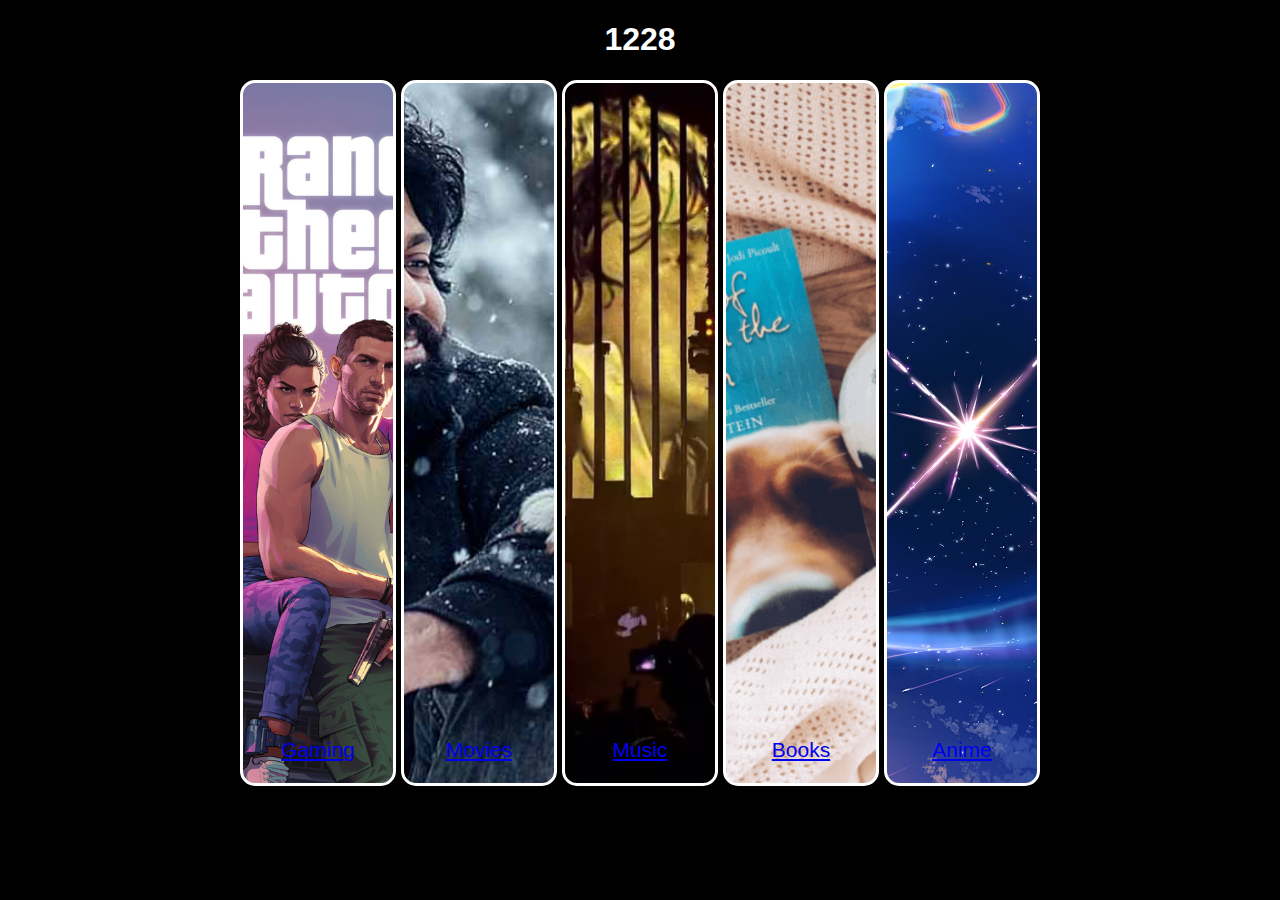
<file: index.html>
<!DOCTYPE html>
<html lang="en">
<head>
    <link rel="website icon" type="png" href="/icons8-space-50.png">
    <link rel="stylesheet" href="index.css">
    <meta charset="UTF-8">
    <meta name="viewport" content="width=device-width, initial-scale=1.0">
    <title>1228</title>
    <link rel="stylesheet" href="https://cdnjs.cloudflare.com/ajax/libs/font-awesome/6.5.2/css/all.min.css" integrity="sha512-SnH5WK+bZxgPHs44uWIX+LLJAJ9/2PkPKZ5QiAj6Ta86w+fsb2TkcmfRyVX3pBnMFcV7oQPJkl9QevSCWr3W6A==" crossorigin="anonymous" referrerpolicy="no-referrer" />
</head>
<body alink="white" vlink="white">
    <h1>1228</h1>
    <div class="m">
        <div class="in1">
         <a href="game.html"><p><i class="fa-solid fa-gamepad"></i>Gaming</p> </a>
        </div>
        <div class="in2">
        <a href="movies.html"><P><i class="fa-solid fa-video"></i>Movies</P></a>
        </div>
        <div class="in3">
         <a href="song.html"> <p><i class="fa-solid fa-sliders"></i>Music</p></a>
        </div>
        <div class="in4">
           <a href="books.html"> <p ><i class="fa-solid fa-bookmark"></i>Books</p></a>
        </div>
        <div class="in5">
           <a href="anime.html"> <p ><i class="fa-solid fa-meteor"></i>Anime</p></a>
        </div>
    </div>
</body>
</html>
</file>
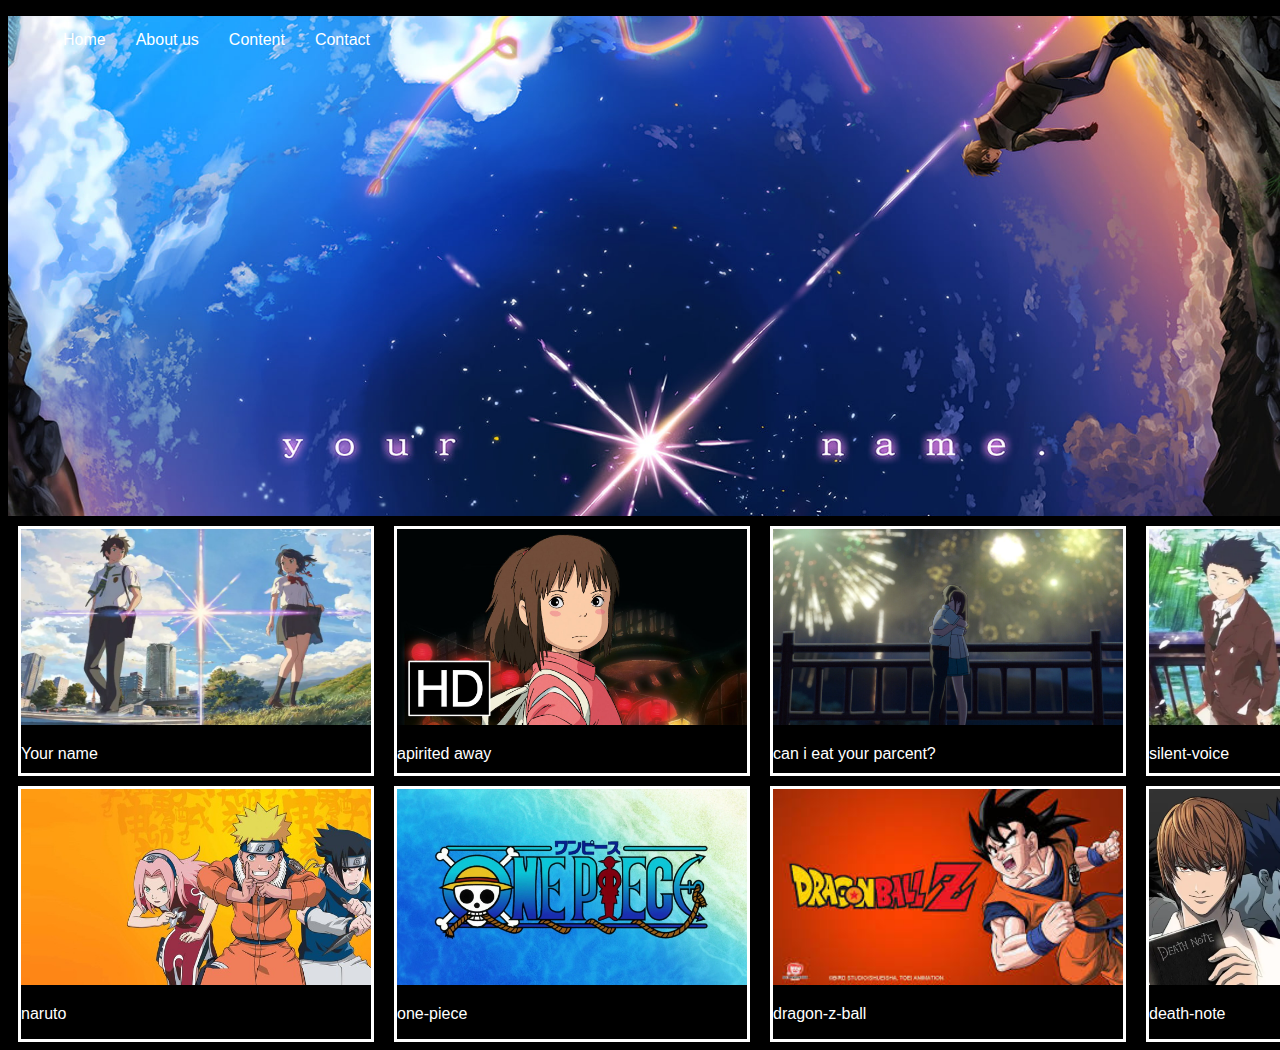
<file: anime.html>
<!DOCTYPE html>
<html lang="en">
<head>
    <link rel="website" type="png" href="/icons8-meteor-50.png">
    <link rel="stylesheet" href="anime.css">
    <meta charset="UTF-8">
    <meta name="viewport" content="width=device-width, initial-scale=1.0">
    <title>anime</title>
</head>
<body>
    <div class="m">
        <nav class="navbar">
            <ul>
                <li><a href="index.html">Home</a></li>
                <li><a href="#">About us</a></li>
                <li><a href="#">Content</a></li>
                <li><a href="#">Contact</a></li>
            </ul>
        </nav>
    </div>
    <div class="r1">
        <div class="e1">
     <img src="your-name.webp" width="350px" height="196px"><br><P>Your name</P>
     </div>
     <div class="e2"><img src="spirited-away.jpg" width="350px" height="196px"><p>apirited away</p></div>
     <div class="e3"><img src="cieyp.jpg" width="350px" height="196px"><p>can i eat your parcent?</p></div>
     <div class="e4"><img src="silent-voice.webp" width="350px" height="196px"><p>silent-voice</p></div>
    </div>
    <div class="r2">
        <div class="f1"><img src="naruto.jpeg" width="350px" height="196px"><p>naruto</p></div>
        <div class="f2"><img src="one-piece.webp" width="350px" height="196px"><p>one-piece</p></div>
        <div class="f3"><img src="dragon-z-ball.jpeg" width="350px" height="196px"><p>dragon-z-ball</p></div>
        <div class="f4"><img src="death-note.webp" width="350px" height="196px"><p>death-note</p></div>
    </div>
</body>
</html>
</file>
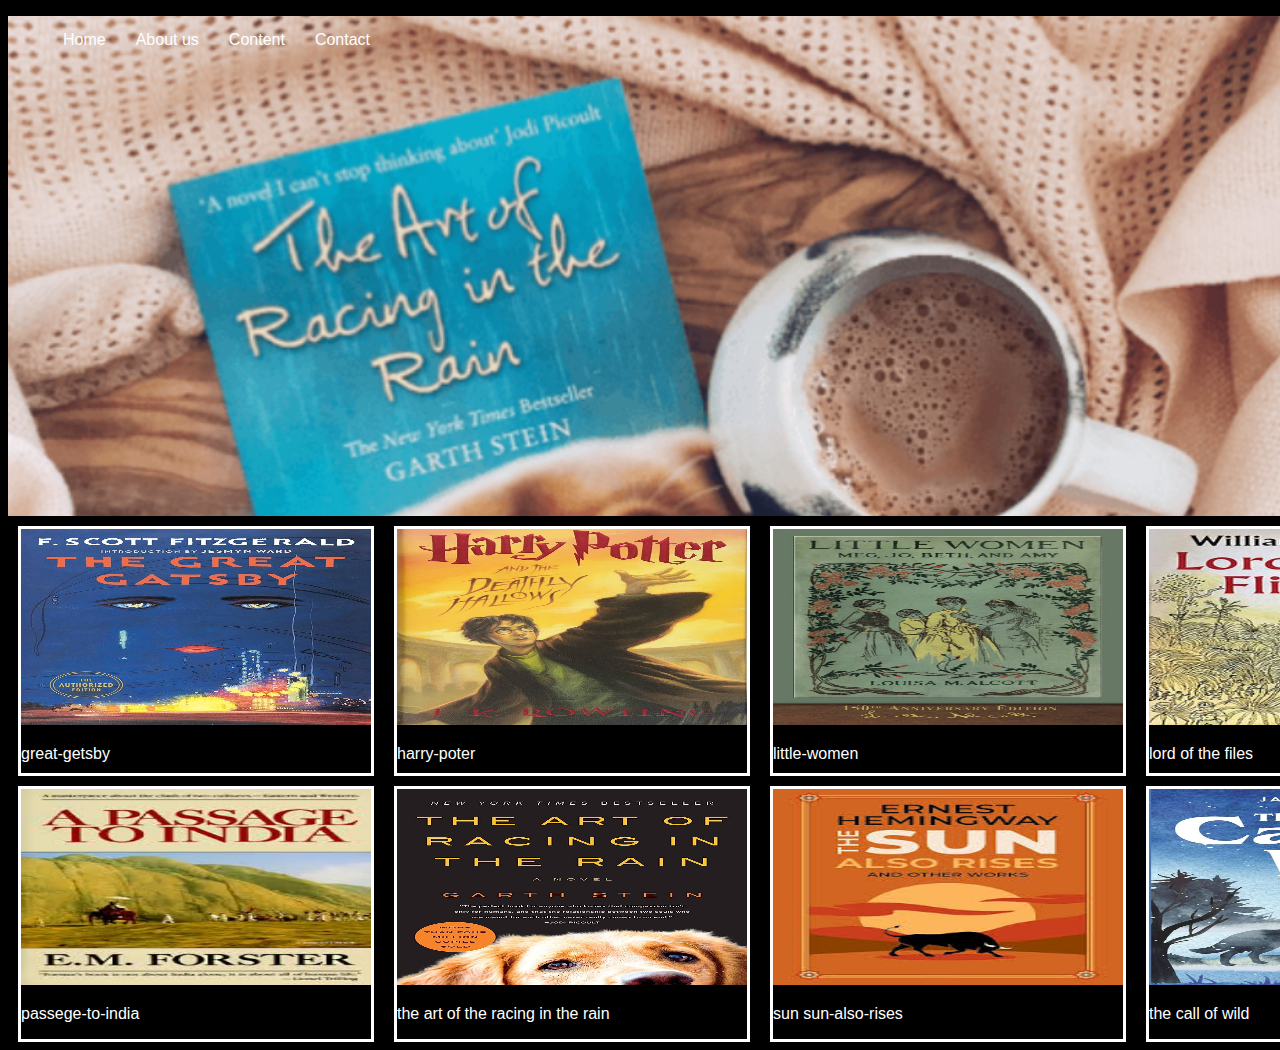
<file: books.html>
<!DOCTYPE html>
<html lang="en">
<head>
    <link rel="website icon" type="png" href="/icons8-books-50.png">
    <link rel="stylesheet" href="books.css">
    <meta charset="UTF-8">
    <meta name="viewport" content="width=device-width, initial-scale=1.0">
    <title>game</title>
</head>
<body>
    <div class="m">
        <nav class="navbar">
            <ul>
                <li><a href="index.html">Home</a></li>
                <li><a href="#">About us</a></li>
                <li><a href="#">Content</a></li>
                <li><a href="#">Contact</a></li>
            </ul>
        </nav>
    </div>
    <div class="r1">
        <div class="e1">
     <img src="great-getsby.jpg" width="350px" height="196px"><br><P>great-getsby</P>
     </div>
     <div class="e2"><img src="harry-poter.jpg" width="350px" height="196px"><p>harry-poter</p></div>
     <div class="e3"><img src="little-women.jpg" width="350px" height="196px"><p>little-women</p></div>
     <div class="e4"><img src="LordOfTheFliesBookCover.jpg" width="350px" height="196px"><p>lord of the files</p></div>
    </div>
    <div class="r2">
        <div class="f1"><img src="passege-to-india.jpeg" width="350px" height="196px"><p>passege-to-india</p></div>
        <div class="f2"><img src="taorir.jpg" width="350px" height="196px"><p>the art of the racing in the rain</p></div>
        <div class="f3"><img src="sun-also-rises.jpeg" width="350px" height="196px"><p>sun sun-also-rises</p></div>
        <div class="f4"><img src="the call of wolf.jpg" width="350px" height="196px"><p>the call of wild</p></div>
    </div>
</body>
</html>
</file>
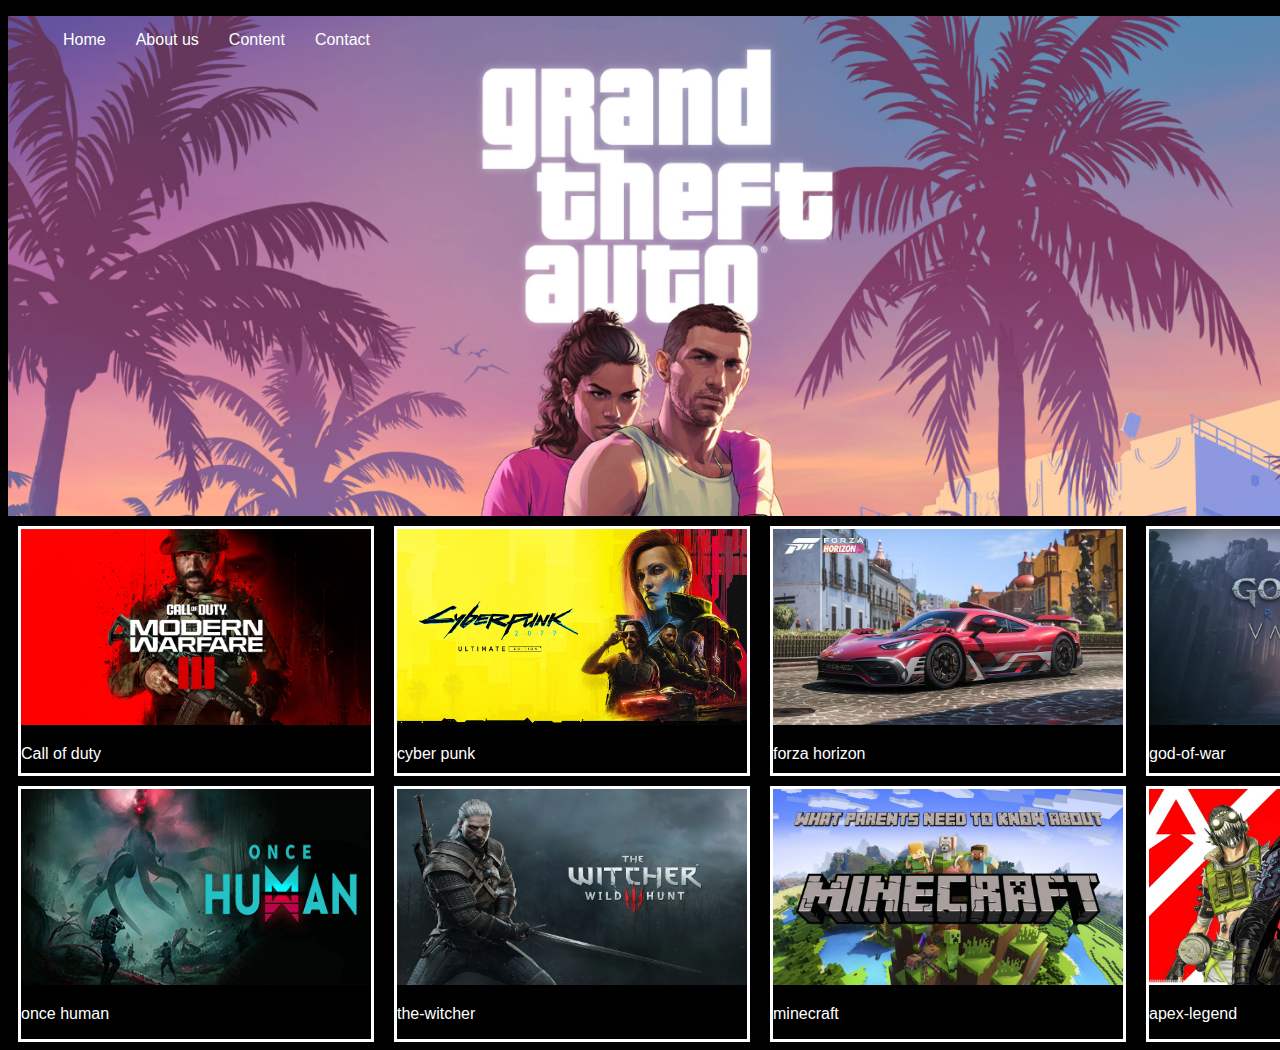
<file: game.html>
<!DOCTYPE html>
<html lang="en">
<head>
    <link rel="website icon" type="png" href="/icons8-game-50.png">
    <link rel="stylesheet" href="game.css">
    <meta charset="UTF-8">
    <meta name="viewport" content="width=device-width, initial-scale=1.0">
    <title>game</title>
</head>
<body>
    <div class="m">
        <nav class="navbar">
            <ul>
                <li><a href="index.html">Home</a></li>
                <li><a href="#">About us</a></li>
                <li><a href="#">Content</a></li>
                <li><a href="#">Contact</a></li>
            </ul>
        </nav>
    </div>
    <div class="r1">
        <div class="e1">
     <img src="cod.jpg" width="350px" height="196px"><br><P>Call of duty</P>
     </div>
     <div class="e2"><img src="cyber-punk.jpg" width="350px" height="196px"><p>cyber punk</p></div>
     <div class="e3"><img src="forza.jpg" width="350px" height="196px"><p>forza horizon</p></div>
     <div class="e4"><img src="god-of-war.jpeg" width="350px" height="196px"><p>god-of-war</p></div>
    </div>
    <div class="r2">
        <div class="f1"><img src="once-human.jpg" width="350px" height="196px"><p>once human</p></div>
        <div class="f2"><img src="the-witcher.jpg" width="350px" height="196px"><p>the-witcher</p></div>
        <div class="f3"><img src="minecraft.jpg" width="350px" height="196px"><p>minecraft</p></div>
        <div class="f4"><img src="apex-legen.jpg" width="350px" height="196px"><p>apex-legend</p></div>
    </div>
</body>
</html>
</file>
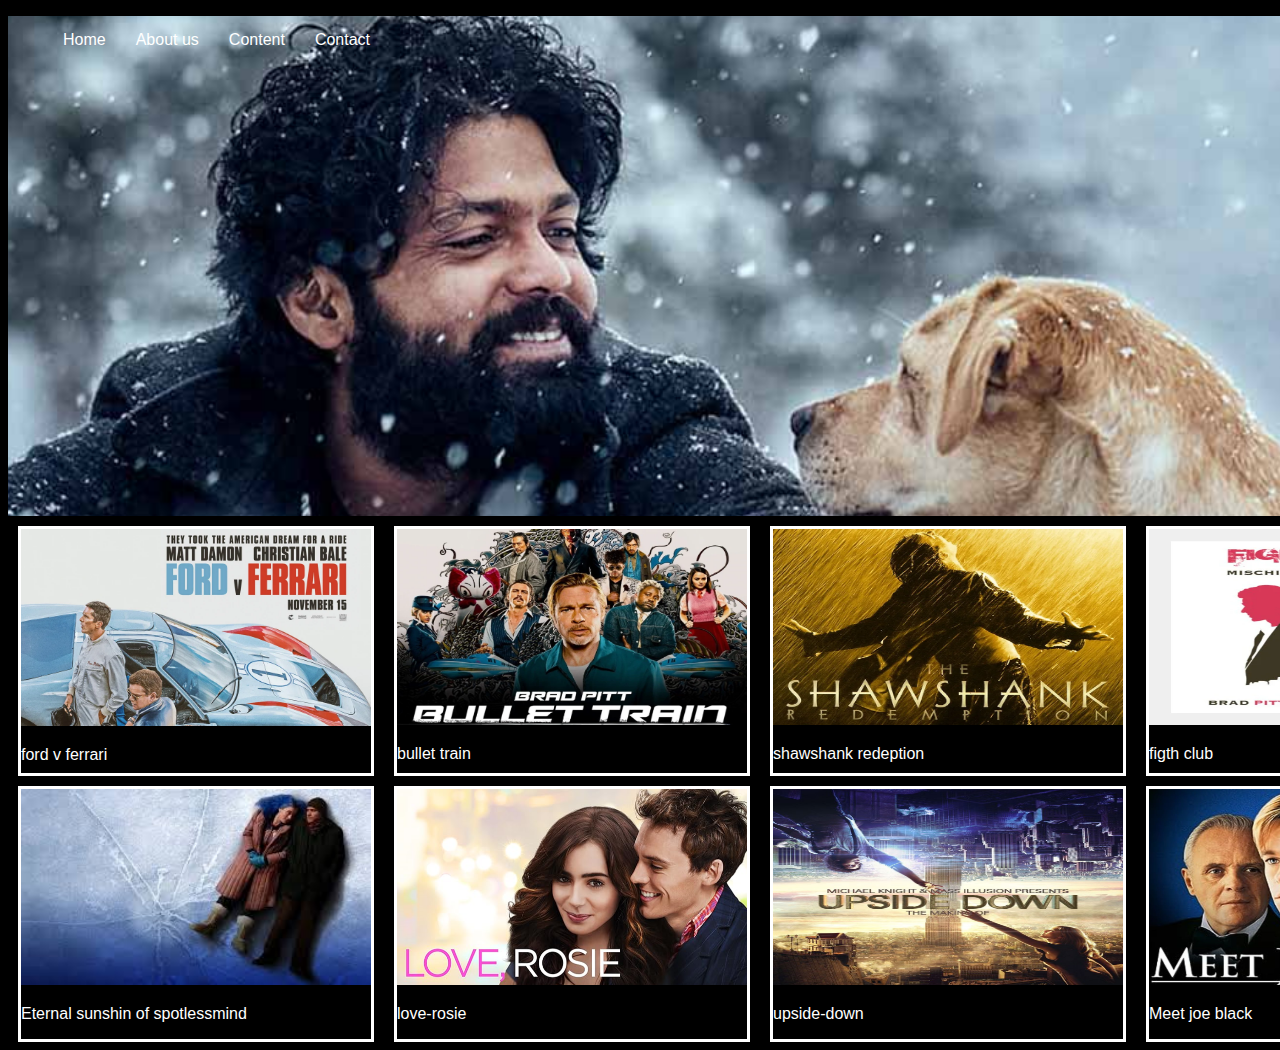
<file: movies.html>
<!DOCTYPE html>
<html lang="en">
<head>
    <link rel="website icon" type="png" href="/icons8-movies-50.png">
    <link rel="stylesheet" href="movies.css">
    <meta charset="UTF-8">
    <meta name="viewport" content="width=device-width, initial-scale=1.0">
    <title>movies</title>
</head>
<body>
    <div class="m">
        <nav class="navbar">
            <ul>
                <li><a href="index.html">Home</a></li>
                <li><a href="#">About us</a></li>
                <li><a href="#">Content</a></li>
                <li><a href="#">Contact</a></li>
            </ul>
        </nav>
    </div>
    <div class="r1">
        <div class="e1">
     <img src="ford-v-ferrari.webp" width="350px"><br><P>ford v ferrari</P>
     </div>
     <div class="e2"><img src="bullet train.webp" width="350px" height="196px"><p>bullet train</p></div>
     <div class="e3"><img src="shawshank.webp" width="350px" height="196px"><p>shawshank redeption</p></div>
     <div class="e4"><img src="fight club.webp" width="350px" height="196px"><p>figth club</p></div>
    </div>
    <div class="r2">
        <div class="f1"><img src="esosm.jpeg" width="350px" height="196px"><p>Eternal sunshin of spotlessmind</p></div>
        <div class="f2"><img src="love-rosie.png" width="350px" height="196px"><p>love-rosie</p></div>
        <div class="f3"><img src="upside-down.jpg" width="350px" height="196px"><p>upside-down</p></div>
        <div class="f4"><img src="meet-joe-black.png" width="350px" height="196px"><p>Meet joe black</p></div>
    </div>
</body>
</html>
</file>
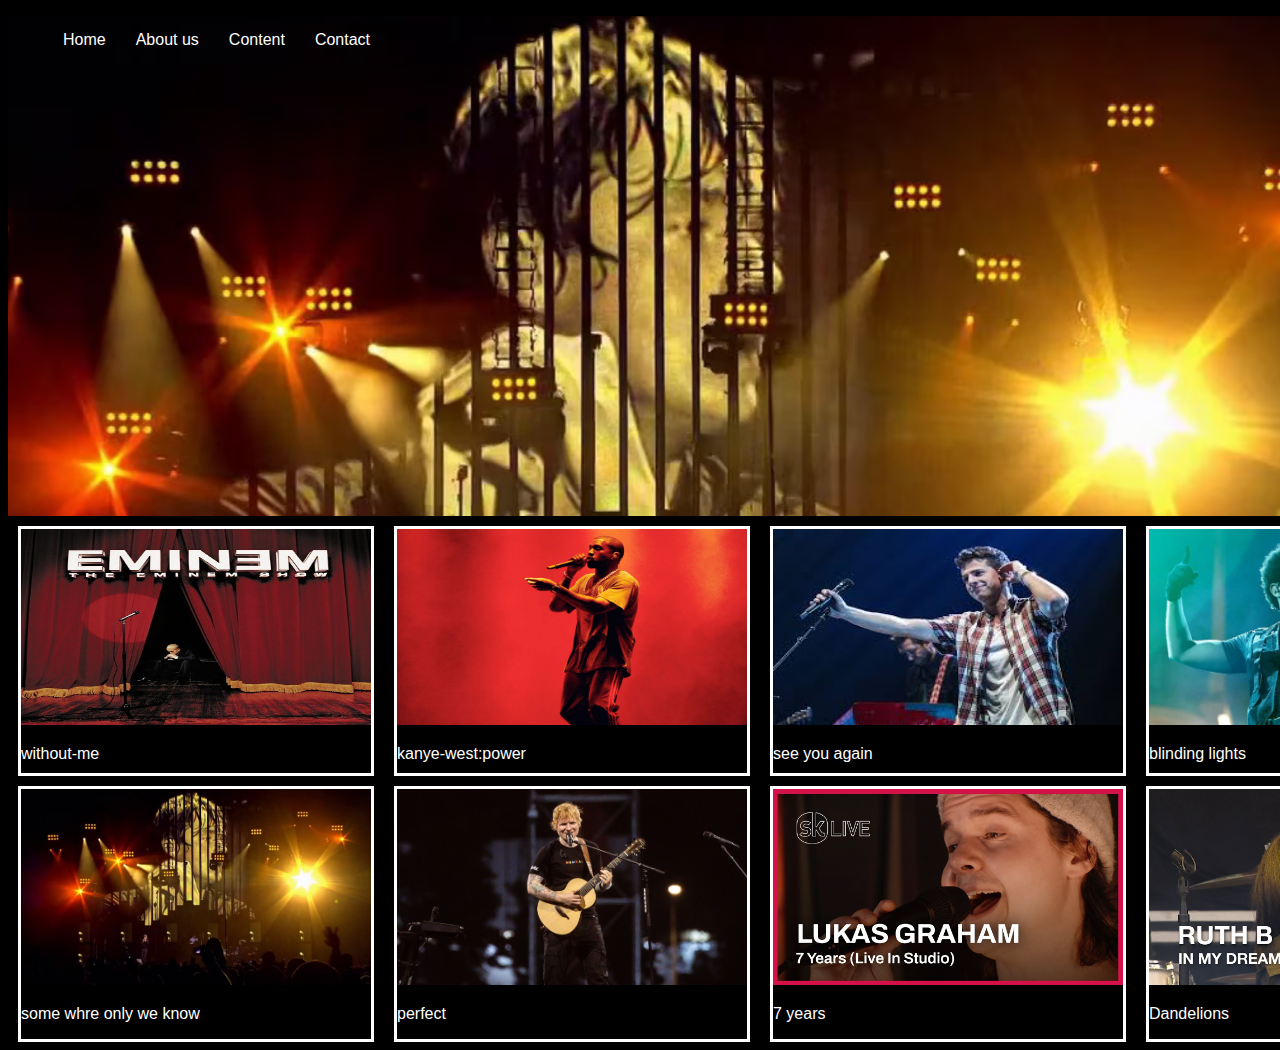
<file: song.html>
<!DOCTYPE html>
<html lang="en">
<head>
    <link rel="website icon" type="png" href="/icons8-slider-50.png">
    <link rel="stylesheet" href="song.css">
    <meta charset="UTF-8">
    <meta name="viewport" content="width=device-width, initial-scale=1.0">
    <title>game</title>
</head>
<body>
    <div class="m">
        <nav class="navbar">
            <ul>
                <li><a href="index.html">Home</a></li>
                <li><a href="#">About us</a></li>
                <li><a href="#">Content</a></li>
                <li><a href="#">Contact</a></li>
            </ul>
        </nav>
    </div>
    <div class="r1">
        <div class="e1">
     <img src="without-me.jpg" width="350px" height="196px"><br><P>without-me</P>
     </div>
     <div class="e2"><img src="kanye-west.webp" width="350px" height="196px"><p>kanye-west:power</p></div>
     <div class="e3"><img src="charlie puth.jpeg" width="350px" height="196px"><p>see you again</p></div>
     <div class="e4"><img src="weekend.jpg" width="350px" height="196px"><p>blinding lights</p></div>
    </div>
    <div class="r2">
        <div class="f1"><img src="song.png" width="350px" height="196px"><p>some whre only we know</p></div>
        <div class="f2"><img src="ed-sheeren.avif" width="350px" height="196px"><p>perfect</p></div>
        <div class="f3"><img src="lukas.jpg" width="350px" height="196px"><p>7 years</p></div>
        <div class="f4"><img src="ruth-b.jpg" width="350px" height="196px"><p>Dandelions</p></div>
    </div>
</body>
</html>
</file>
<file: index.css>
body{
    background-color: black;
    font-family: 'Segoe UI', Tahoma, Geneva, Verdana, sans-serif;
    color: white;
}
h1{
    text-align: center;
}
.m{
    display: flex;
    gap: 5px;
    display: flex;
    justify-content: center;
}

.in1{
    border: solid;
    width: 150px;
    height: 700px;
    display: flex;
    justify-content: center;
    align-items: center;
    transition: all ease-in-out 0.5s;
    background-image: url('gaming.png');
    background-size: cover;
    background-position: center;
    border-radius: 15px;
    font-size: 21px;
    align-items: end;
}
.in1:hover{
    width:900px
}

.in2{
    border: solid;
    width: 150px;
    height: 700px;
    display: flex;
    justify-content: center;
    align-items: center;
    transition: all ease-in-out 0.5s;
    background-image: url('movie.jpg');
    background-size: cover;
    background-position: center;
    border-radius: 15px;
    font-size: 21px;
    align-items: end;

}
.in2:hover{
    width:900px
}


.in3{
    border: solid;
    width: 150px;
    height: 700px;
    display: flex;
    justify-content: center;
    align-items: center;
    transition: all ease-in-out 0.5s;
    background-image: url('song.png');
    background-size: cover;
    background-position: center;
    border-radius: 15px;
    font-size: 21px;
    align-items: end;

}
.in3:hover{
    width:900px
}
.in4{
    border: solid;
    width: 150px;
    height: 700px;
    display: flex;
    justify-content: center;
    align-items: center;
    transition: all ease-in-out 0.5s;
    background-image: url('book.png');
    background-size: cover;
    background-position: center;
    border-radius: 15px;
    font-size: 21px;
    align-items: end;

}
.in4:hover{
    width:900px
}
.in5{
    border: solid;
    width: 150px;
    height: 700px;
    display: flex;
    justify-content: center;
    align-items: center;
    transition: all ease-in-out 0.5s;
    background-image: url('anime.jpg');
    background-size: cover;
    background-position: center;
    border-radius: 15px;
    font-size: 21px;
    align-items: end;

}
.in5:hover{
    width:900px
}
</file>
<file: anime.css>
body{
    background-color: black;
    color: white;
    font-family: 'Segoe UI', Tahoma, Geneva, Verdana, sans-serif;
}
.navbar ul{
    list-style-type: none;
}
.navbar a{
    color: white;
    text-decoration: none;
    display: block;
    padding: 15px;
    text-align: center;
}
.navbar a:hover{
    filter: blur(1px);
    color:black;
}
.navbar li{
    float: left;
}
.m{
    width:1500px;
    height: 500px;
    border: none;
    background-image: url('anime.jpg');
    background-repeat: no-repeat;
    background-position: center;
    background-attachment: fixed;
    background-size: cover;
}
.r1{
    display: flex;
    margin-top: 10px;
    width: 1500px;
    height: 250px;
    gap: 20px;
}
.e1{
    display: block;
    border: solid;
    margin-left:10px ;
}
.e2{
    display: block;
    border: solid;
}
.e3{
    display: block;
    border: solid;
}
.e4{
    display: block;
    border: solid;
}
.r2{
    display: flex;
    gap: 20px;

}
.f1{
    display: block;
    border: solid;
    margin-top:10px;
    margin-left: 10px;
}
.f2{
    display: block;
    border: solid;
    margin-top:10px;
}
.f3{
    display: block;
    border: solid;
    margin-top:10px;
}
.f4{
    display: block;
    border: solid;
    margin-top:10px;
}
</file>
<file: books.css>
body{
    background-color: black;
    color: white;
    font-family: 'Segoe UI', Tahoma, Geneva, Verdana, sans-serif;
}
.navbar ul{
    list-style-type: none;
}
.navbar a{
    color: white;
    text-decoration: none;
    display: block;
    padding: 15px;
    text-align: center;
}
.navbar a:hover{
    filter: blur(1px);
    color:black;
}
.navbar li{
    float: left;
}
.m{
    width:1500px;
    height: 500px;
    border: none;
    background-image: url('book.png');
    background-repeat: no-repeat;
    background-position: center;
    background-attachment: fixed;
    background-size: cover;
}
.r1{
    display: flex;
    margin-top: 10px;
    width: 1500px;
    height: 250px;
    gap: 20px;
}
.e1{
    display: block;
    border: solid;
    margin-left:10px ;
}
.e2{
    display: block;
    border: solid;
}
.e3{
    display: block;
    border: solid;
}
.e4{
    display: block;
    border: solid;
}
.r2{
    display: flex;
    gap: 20px;

}
.f1{
    display: block;
    border: solid;
    margin-top:10px;
    margin-left: 10px;
}
.f2{
    display: block;
    border: solid;
    margin-top:10px;
}
.f3{
    display: block;
    border: solid;
    margin-top:10px;
}
.f4{
    display: block;
    border: solid;
    margin-top:10px;
}
</file>
<file: game.css>
body{
    background-color: black;
    color: white;
    font-family: 'Segoe UI', Tahoma, Geneva, Verdana, sans-serif;
}
.navbar ul{
    list-style-type: none;
}
.navbar a{
    color: white;
    text-decoration: none;
    display: block;
    padding: 15px;
    text-align: center;
}
.navbar a:hover{
    filter: blur(1px);
    color:black;
}
.navbar li{
    float: left;
}
.m{
    width:1500px;
    height: 500px;
    border: none;
    background-image: url('gaming.png');
    background-repeat: no-repeat;
    background-position: center;
    background-attachment: fixed;
    background-size: cover;
}
.r1{
    display: flex;
    margin-top: 10px;
    width: 1500px;
    height: 250px;
    gap: 20px;
}
.e1{
    display: block;
    border: solid;
    margin-left:10px ;
}
.e2{
    display: block;
    border: solid;
}
.e3{
    display: block;
    border: solid;
}
.e4{
    display: block;
    border: solid;
}
.r2{
    display: flex;
    gap: 20px;

}
.f1{
    display: block;
    border: solid;
    margin-top:10px;
    margin-left: 10px;
}
.f2{
    display: block;
    border: solid;
    margin-top:10px;
}
.f3{
    display: block;
    border: solid;
    margin-top:10px;
}
.f4{
    display: block;
    border: solid;
    margin-top:10px;
}
</file>
<file: movies.css>
body{
    background-color: black;
    color: white;
    font-family: 'Segoe UI', Tahoma, Geneva, Verdana, sans-serif;
}
.navbar ul{
    list-style-type: none;
}
.navbar a{
    color: white;
    text-decoration: none;
    display: block;
    padding: 15px;
    text-align: center;
}
.navbar a:hover{
    filter: blur(1px);
    color:black;
}
.navbar li{
    float: left;
}
.m{
    width:1500px;
    height: 500px;
    border: none;
    background-image: url('movie.jpg');
    background-repeat: no-repeat;
    background-position: center;
    background-attachment: fixed;
    background-size: cover;
}
.r1{
    display: flex;
    margin-top: 10px;
    width: 1500px;
    height: 250px;
    gap: 20px;
}
.e1{
    display: block;
    border: solid;
    margin-left:10px ;
}
.e2{
    display: block;
    border: solid;
}
.e3{
    display: block;
    border: solid;
}
.e4{
    display: block;
    border: solid;
}
.r2{
    display: flex;
    gap: 20px;

}
.f1{
    display: block;
    border: solid;
    margin-top:10px;
    margin-left: 10px;
}
.f2{
    display: block;
    border: solid;
    margin-top:10px;
}
.f3{
    display: block;
    border: solid;
    margin-top:10px;
}
.f4{
    display: block;
    border: solid;
    margin-top:10px;
}
</file>
<file: song.css>
body{
    background-color: black;
    color: white;
    font-family: 'Segoe UI', Tahoma, Geneva, Verdana, sans-serif;
}
.navbar ul{
    list-style-type: none;
}
.navbar a{
    color: white;
    text-decoration: none;
    display: block;
    padding: 15px;
    text-align: center;
}
.navbar a:hover{
    filter: blur(1px);
    color:black;
}
.navbar li{
    float: left;
}
.m{
    width:1500px;
    height: 500px;
    border: none;
    background-image: url('song.png');
    background-repeat: no-repeat;
    background-position: center;
    background-attachment: fixed;
    background-size: cover;
}
.r1{
    display: flex;
    margin-top: 10px;
    width: 1500px;
    height: 250px;
    gap: 20px;
}
.e1{
    display: block;
    border: solid;
    margin-left:10px ;
}
.e2{
    display: block;
    border: solid;
}
.e3{
    display: block;
    border: solid;
}
.e4{
    display: block;
    border: solid;
}
.r2{
    display: flex;
    gap: 20px;

}
.f1{
    display: block;
    border: solid;
    margin-top:10px;
    margin-left: 10px;
}
.f2{
    display: block;
    border: solid;
    margin-top:10px;
}
.f3{
    display: block;
    border: solid;
    margin-top:10px;
}
.f4{
    display: block;
    border: solid;
    margin-top:10px;
}
</file>
